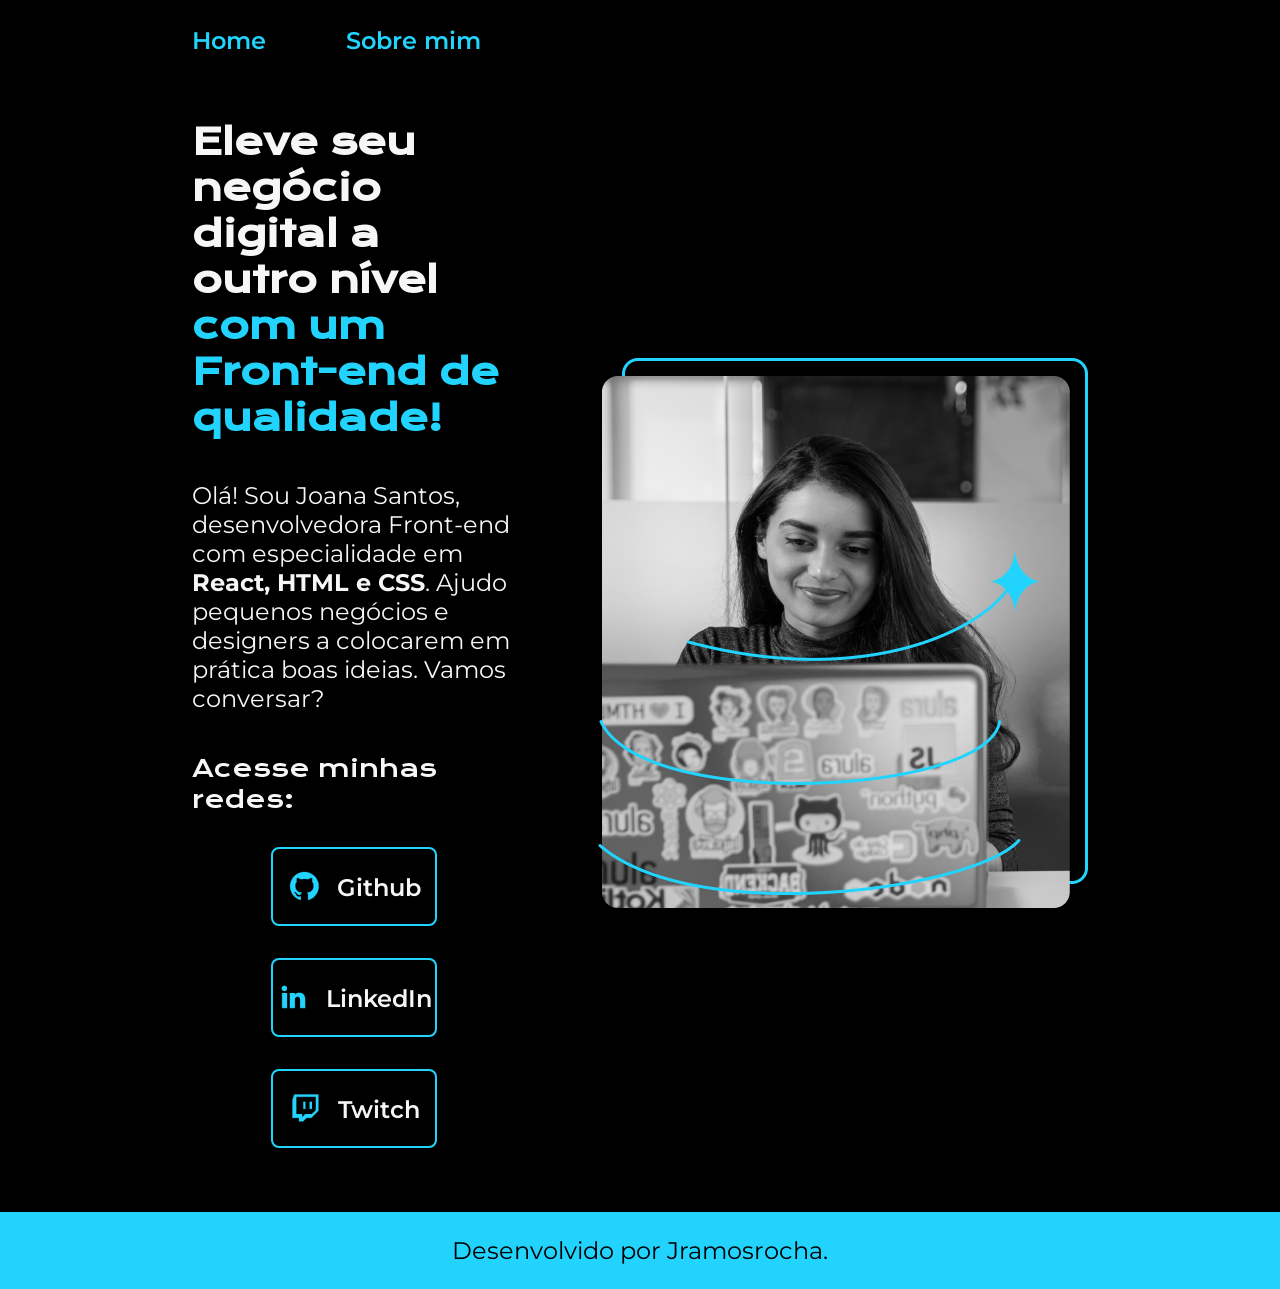
<file: index.html>
<!DOCTYPE html>
<html lang="pt-br">
<head>
    <meta charset="UTF-8"> 
    <meta http-equiv="X-UA-Compatible" content="IE=edge">
    <meta name="viewport" content="width=device-width, initial-scale=1.0">
    <title>Portfolio</title>
    <link rel="shortcut icon" href="https://www.alura.com.br/assets/favicon.1720710817.ico" type="image/x-icon"> 
    <link rel="stylesheet" href="./styles/style.css">
</head>
<body>
    <header class="cabecalho">
        <nav class="cabecalho__menu">
            <a class="cabecalho__menu__link" href="index.html">Home</a>
            <a class="cabecalho__menu__link" href="about.html">Sobre mim</a>
        </nav>
    </header>
    <main class="apresentacao">
        <section class="apresentacao__conteudo">
            <h1 class="apresentacao__conteudo__titulo">
                Eleve seu negócio digital a outro nível 
                <strong class="titulo-destaque">com um Front-end de qualidade!
                </strong></h1>
                <p class="apresentacao__conteudo__texto">Olá! Sou Joana Santos, desenvolvedora 
                Front-end com especialidade em <strong>React, HTML e
                CSS</strong>. Ajudo pequenos negócios e designers a 
                colocarem em prática boas ideias. Vamos 
                conversar?</p>
                <div class="apresentacao__links">
                    <h2 class="apresentacao__links__subtitulo">Acesse minhas redes:</h2>
                    <a  class="apresentacao__links__navegacao" href="https://github.com/rafaballerini">
                        <img src="./assets/github.png">
                        Github
                    </a>
                    <a  class="apresentacao__links__navegacao" href="https://linkedin.com/in/rafaellaballerini">
                        <img src="./assets/linkedin.png">
                        LinkedIn
                    </a>
                    <a  class="apresentacao__links__navegacao" href="https://twitch.tv/guilimadev">
                        <img src="./assets/twitch.png">
                        Twitch
                    </a>
                </div>
        </section>
            <img class="apresentacao__imagem" src="./assets/Imagem.png" alt="Foto da Joana Santos programando">
    </main>
    <footer class="rodape">
        <p>Desenvolvido por Jramosrocha.</p>
    </footer>
</body>
</html>
</file>
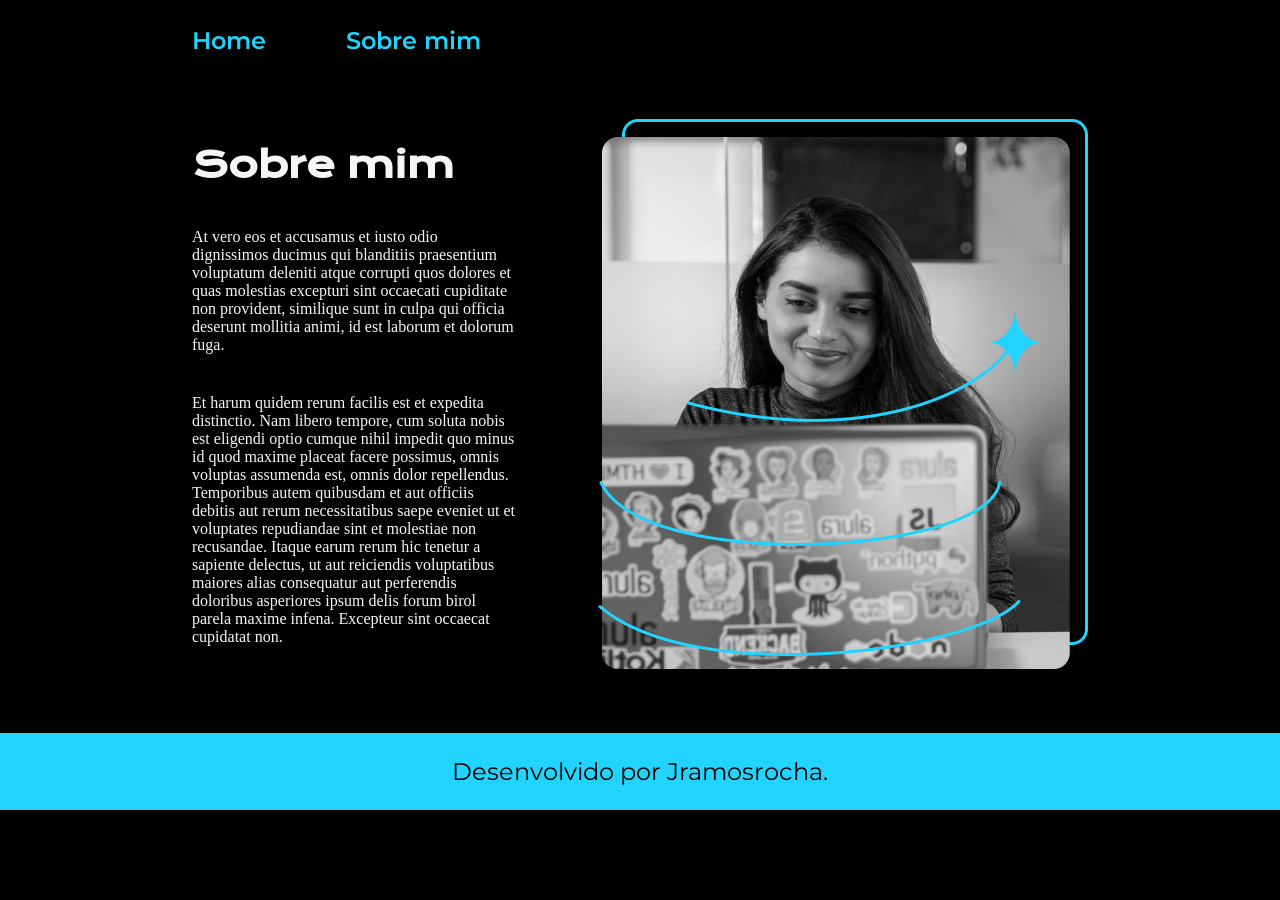
<file: about.html>
<!DOCTYPE html>
<html lang="pt-br">
<head>
    <meta charset="UTF-8">
    <meta name="viewport" content="width=device-width, initial-scale=1.0">
    <title>Sobre mim</title>
    <link rel="stylesheet" href="./styles/style.css">
</head>
<body>
    <header class="cabecalho">
        <nav class="cabecalho__menu">
            <a class="cabecalho__menu__link" href="index.html">Home</a>
            <a class="cabecalho__menu__link" href="about.html">Sobre mim</a>
        </nav>
    </header>
    <main class="apresentacao">
        <section class="apresentacao__conteudo">
            <h1 class="apresentacao__conteudo__titulo">Sobre mim</h1>
            <p>At vero eos et accusamus et iusto odio dignissimos ducimus qui blanditiis praesentium voluptatum deleniti atque corrupti quos dolores et quas molestias excepturi sint occaecati cupiditate non provident, similique sunt in culpa qui officia deserunt mollitia animi, id est laborum et dolorum fuga.</p>
            <p>Et harum quidem rerum facilis est et expedita distinctio. Nam libero tempore, cum soluta nobis est eligendi optio cumque nihil impedit quo minus id quod maxime placeat facere possimus, omnis voluptas assumenda est, omnis dolor repellendus. Temporibus autem quibusdam et aut officiis debitis aut rerum necessitatibus saepe eveniet ut et voluptates repudiandae sint et molestiae non recusandae. Itaque earum rerum hic tenetur a sapiente delectus, ut aut reiciendis voluptatibus maiores alias consequatur aut perferendis doloribus asperiores ipsum delis forum birol parela maxime infena. Excepteur sint occaecat cupidatat non.</p>
        </section>
        <img class="apresentacao__imagem" src="./assets/Imagem.png" alt="Foto da Joana Santos programando">
    </main>
    <footer class="rodape">
        <p>Desenvolvido por Jramosrocha.</p>
    </footer>
</body>
</html>
</file>
<file: styles/style.css>
@import url('https://fonts.googleapis.com/css2?family=Krona+One&family=Montserrat:wght@400;600&display=swap');

:root{
    --cor-primaria: #000000;
    --cor-secundaria: #F6F6F6;
    --cor-terciaria: #22D4FD;
    --cor-hover: #272727;

    --fonte-primaria: 'Krona One', sans-serif;
    --font-secundaria: 'Montserrat', sans-serif;
}

* {
    margin: 0;
    padding: 0;
}

body{
    box-sizing: border-box;
    background-color: var(--cor-primaria);
    color: var(--cor-secundaria);
}

.cabecalho {
    padding: 2% 0% 0% 15%;
}

.cabecalho__menu {
    display: flex;
    gap: 80px;
}

.cabecalho__menu__link{
    font-family: var(--font-secundaria);
    font-size: 1.5rem;
    font-weight: 600;
    color: var(--cor-terciaria);
    text-decoration: none;
}

.titulo-destaque {
    color: var(--cor-terciaria);
}

.apresentacao{
    padding: 5% 15%;
    display: flex;
    align-items: center;
    justify-content: space-between;
    gap: 82px;
}

.apresentacao__conteudo{
    width: 50%;
    display: flex;
    flex-direction: column;
    gap: 40px;
}

.apresentacao__conteudo__titulo{
    font-size: 2.25rem;
    font-family: var(--fonte-primaria);
}

.apresentacao__conteudo__texto{
    font-size: 1.5rem;
    font-family: var(--font-secundaria);
}

.apresentacao__links{
    display: flex; /* Herda as caracteristicas do pai (apresentacao)*/
    justify-content: space-between;
    flex-direction: column;
    align-items: center;
    gap: 32px;
}

.apresentacao__links__navegacao {
    display: flex;
    justify-content: center;
    align-items: flex-end;
    gap: 16px;
    border: 2px solid var(--cor-terciaria);
    width: 50%;
    text-align: center;
    border-radius: 8px;
    font-size: 1.5rem;
    font-weight: 600;
    padding: 21.5px 0;
    text-decoration: none;
    color: var(--cor-secundaria);
    font-family: var(--font-secundaria);
}

.apresentacao__links__subtitulo{
    font-family: var(--fonte-primaria);
    font-weight: 400;
    font-size: 1.5rem;
}

.apresentacao__links__link:hover {
    background-color: var(--cor-hover);
}

.rodape {
    padding: 24px;
    color: var(--cor-primaria);
    background-color: var(--cor-terciaria);
    text-align: center;
    font-family: var(--font-secundaria);
    font-size: 1.5rem;
    font-weight: 400;
}

@media (max-width: 1200px) {

    .cabecalho {
        padding: 10%;
    }

    .cabecalho__menu {
        justify-content: center;
    }

    .apresentacao {
        flex-direction: column-reverse;
        padding: 5%;
    }
    
    .apresentacao__conteudo {
        width: auto;
    }
}
</file>
